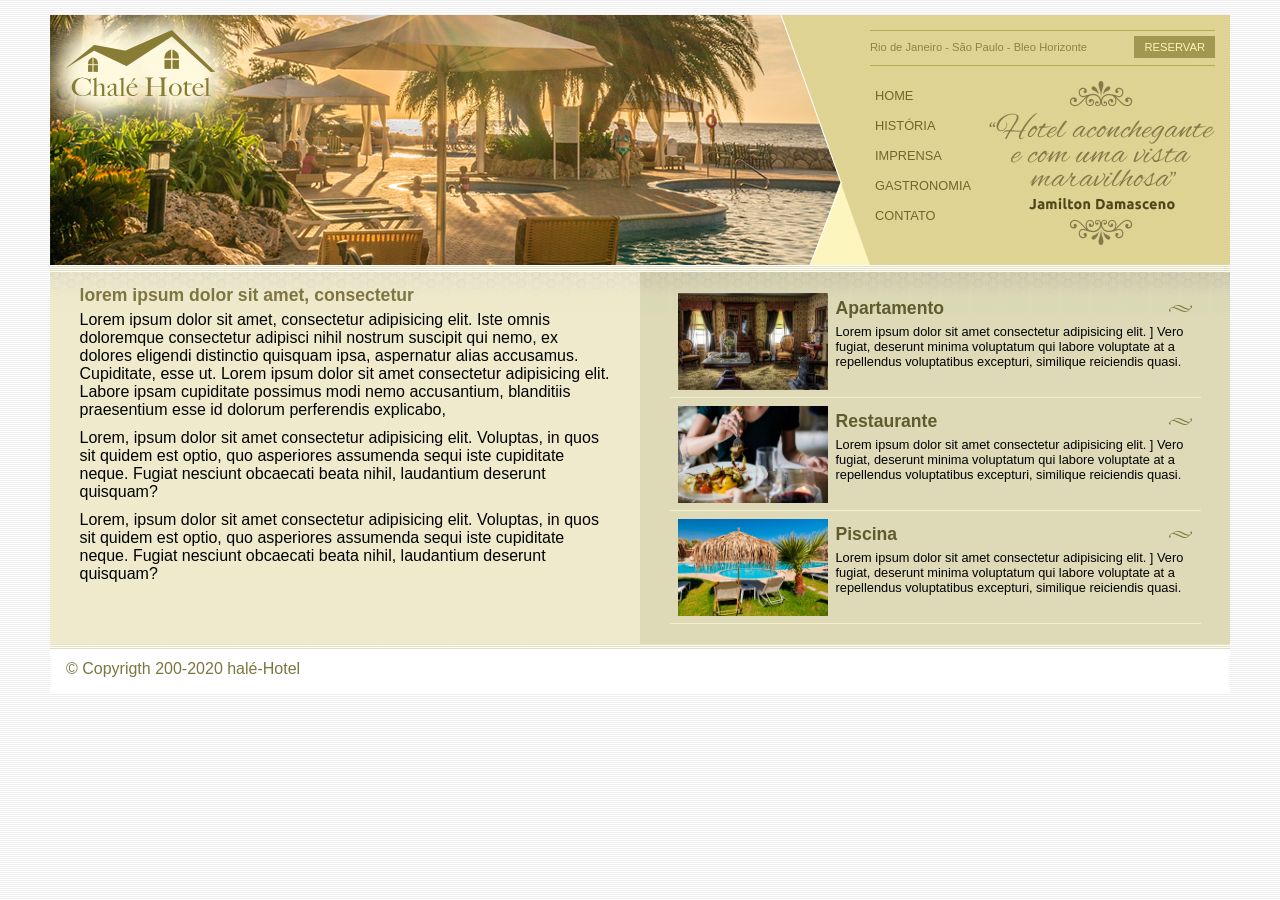
<file: chale - hotel/index.html>
<!DOCTYPE html>
<html lang="en">
<head>
    <meta charset="UTF-8">
    <meta name="viewport" content="width=device-width, initial-scale=1.0">
    <title>Chalé-Hotel</title>
    <link rel="stylesheet" href="css/estilo.css">
</head>
<body>
    

    <div id="container"><!-- Inicio Container-->
        <div id="topo"><!-- Inicio Topo-->
            <div id="area-logo"><!-- Inicio Area-logo-->
                <h1 class="logo">
                    <a href="index.html">Chalé-hotel</a>
                </h1>
            
                <div id="area-menu"><!-- Inicio Area-menu-->
                    <div id="conteudo-menu"><!-- Inicio Conteudo-menu-->
                        <div id="menu-locais"><!-- Inicio Menu-locais-->
                            <span class="locais"><!-- Locais-->
                                Rio de Janeiro - 
                                São Paulo - Bleo Horizonte
                            </span> <!-- Fim Locais-->
                            <a class="reserva" href="">Reservar</a>
                            <div style="clear: both;"></div>
                        </div><!-- Fim Menu-Locais-->
                        <div id="menu">
                            <ul id="navegacao">
                                <li><a href="index.html">Home</a></li>
                                <li><a href="">História</a></li>
                                <li><a href="">Imprensa</a></li>
                                <li><a href="">Gastronomia</a></li>
                                <li><a href="">Contato</a></li>
                            </ul>

                            <img class="depoimento" src="imagens/depoimento.png" alt="">

                        </div>
                    </div><!-- Fim Conteudo-menu-->
                </div><!-- Fim Area-menu-->

            </div><!-- Fim area-logo-->
        </div><!--Fim Topo-->

        <div id="area-principal"><!--Inicio principal-->
            <div class="conteudo">
                <h2>
                    lorem ipsum dolor sit amet, consectetur
                </h2>

                <p>
                    Lorem ipsum dolor sit amet, consectetur adipisicing elit.
                     Iste omnis doloremque consectetur adipisci nihil nostrum 
                     suscipit qui nemo, ex dolores eligendi distinctio quisquam ipsa, 
                     aspernatur alias accusamus. Cupiditate, esse ut.
                     Lorem ipsum dolor sit amet consectetur adipisicing elit. 
                     Labore ipsam cupiditate possimus modi nemo accusantium, 
                     blanditiis praesentium esse id dolorum perferendis explicabo,
                </p>

                <p>
                    Lorem, ipsum dolor sit amet consectetur adipisicing elit. 
                    Voluptas, in quos sit quidem est optio, quo asperiores assumenda
                    sequi iste cupiditate neque. Fugiat nesciunt obcaecati beata
                    nihil, laudantium deserunt quisquam?
                </p>

                <p>
                    Lorem, ipsum dolor sit amet consectetur adipisicing elit. 
                    Voluptas, in quos sit quidem est optio, quo asperiores assumenda
                    sequi iste cupiditate neque. Fugiat nesciunt obcaecati beata
                    nihil, laudantium deserunt quisquam?
                </p>
            </div><!--Fim conteudo -->
        </div><!--fim principal-->
        <div id="area-lateral"><!--Inicio lateral-->
            <div class="conteudo">
                <div class="conteudo-lateral">
                    <ul id="beneficios">
                        <li>
                            <a href="">
                                <img src="imagens/apartamento.jpg" alt="Apartamento" width="150">
                                <h3>Apartamento</h3>
                                <p>
                                    Lorem ipsum dolor sit amet consectetur adipisicing elit.
                                    ] Vero fugiat, deserunt minima voluptatum qui labore voluptate
                                     at a repellendus voluptatibus excepturi, similique reiciendis
                                      quasi.
                                </p>
                            </a>
                        </li>

                        <li>
                            <a href="">
                                <img src="imagens/restaurante.jpg" alt="Restaurante" width="150">
                                <h3>Restaurante</h3>
                                <p>
                                    Lorem ipsum dolor sit amet consectetur adipisicing elit.
                                    ] Vero fugiat, deserunt minima voluptatum qui labore voluptate
                                     at a repellendus voluptatibus excepturi, similique reiciendis
                                      quasi. 
                                </p>
                            </a>
                        </li>
                        <li>
                            <a href="">
                                <img src="imagens/piscina.jpg" alt="piscina" width="150">
                                <h3>Piscina</h3>
                                <p>
                                    Lorem ipsum dolor sit amet consectetur adipisicing elit.
                                    ] Vero fugiat, deserunt minima voluptatum qui labore voluptate
                                     at a repellendus voluptatibus excepturi, similique reiciendis
                                      quasi. 
                                </p>
                            </a>
                        </li>
                    </ul>
                </div>
            </div>
        </div><!--Fim lateral-->

        <div id="rodape">
            <span>&copy Copyrigth 200-2020 halé-Hotel</span>
        </div>

    </div><!-- Fim Container-->

</body>
</html>
</file>
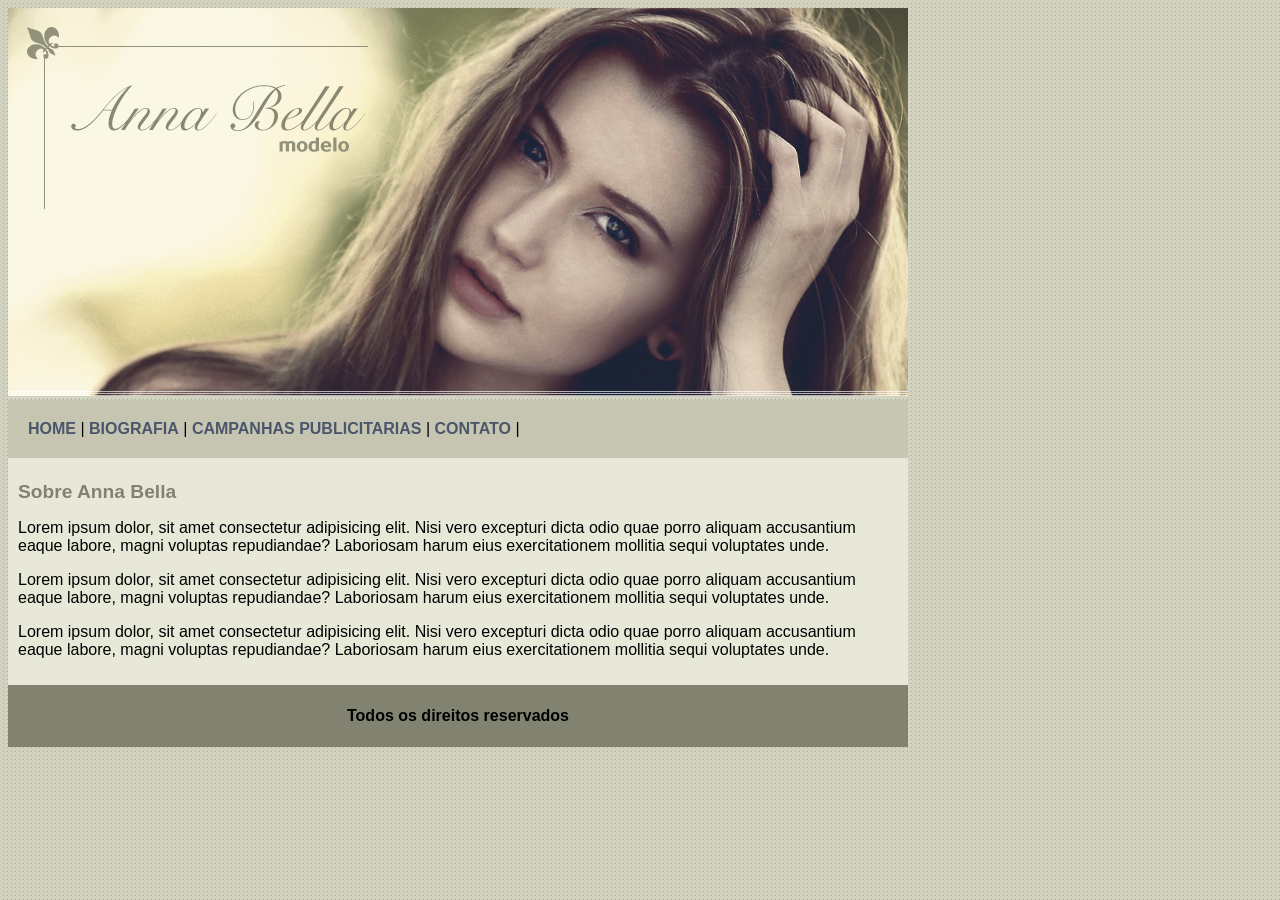
<file: projeto Ana Bella/index.html>
<!DOCTYPE html>
<html lang="en">
<head>
    <meta charset="UTF-8">
    <meta name="viewport" content="width=device-width, initial-scale=1.0">
    <title>Anna Bella</title>
    <link rel="stylesheet" href="estilo.css">
</head>
<body>
    <div id="principal">
        <img src="img/capa.png" alt="Foto1" >
        <div id="menu">
            <a href="index.html">Home</a> |
            <a href="biografia.html">Biografia</a> |
            <a href="campanhas.html">Campanhas Publicitarias</a> |
            <a href="contato.html">Contato</a> |
        </div>
        <div id="conteudo">
        <h1>Sobre Anna Bella</h1>
            <p>
                Lorem ipsum dolor, sit amet consectetur adipisicing elit. 
                Nisi vero excepturi dicta odio quae porro aliquam accusantium 
                eaque labore, magni voluptas repudiandae? Laboriosam harum 
                eius exercitationem mollitia sequi voluptates unde.
            </p>
            <p>
                Lorem ipsum dolor, sit amet consectetur adipisicing elit. 
                Nisi vero excepturi dicta odio quae porro aliquam accusantium 
                eaque labore, magni voluptas repudiandae? Laboriosam harum 
                eius exercitationem mollitia sequi voluptates unde.
            </p>
            <p>
                Lorem ipsum dolor, sit amet consectetur adipisicing elit. 
                Nisi vero excepturi dicta odio quae porro aliquam accusantium 
                eaque labore, magni voluptas repudiandae? Laboriosam harum 
                eius exercitationem mollitia sequi voluptates unde.
            </p>
        </div>
        <div id="rodape">
            <h4>Todos os direitos reservados</h4>
        </div>
    </div>
</body>
</html>
</file>
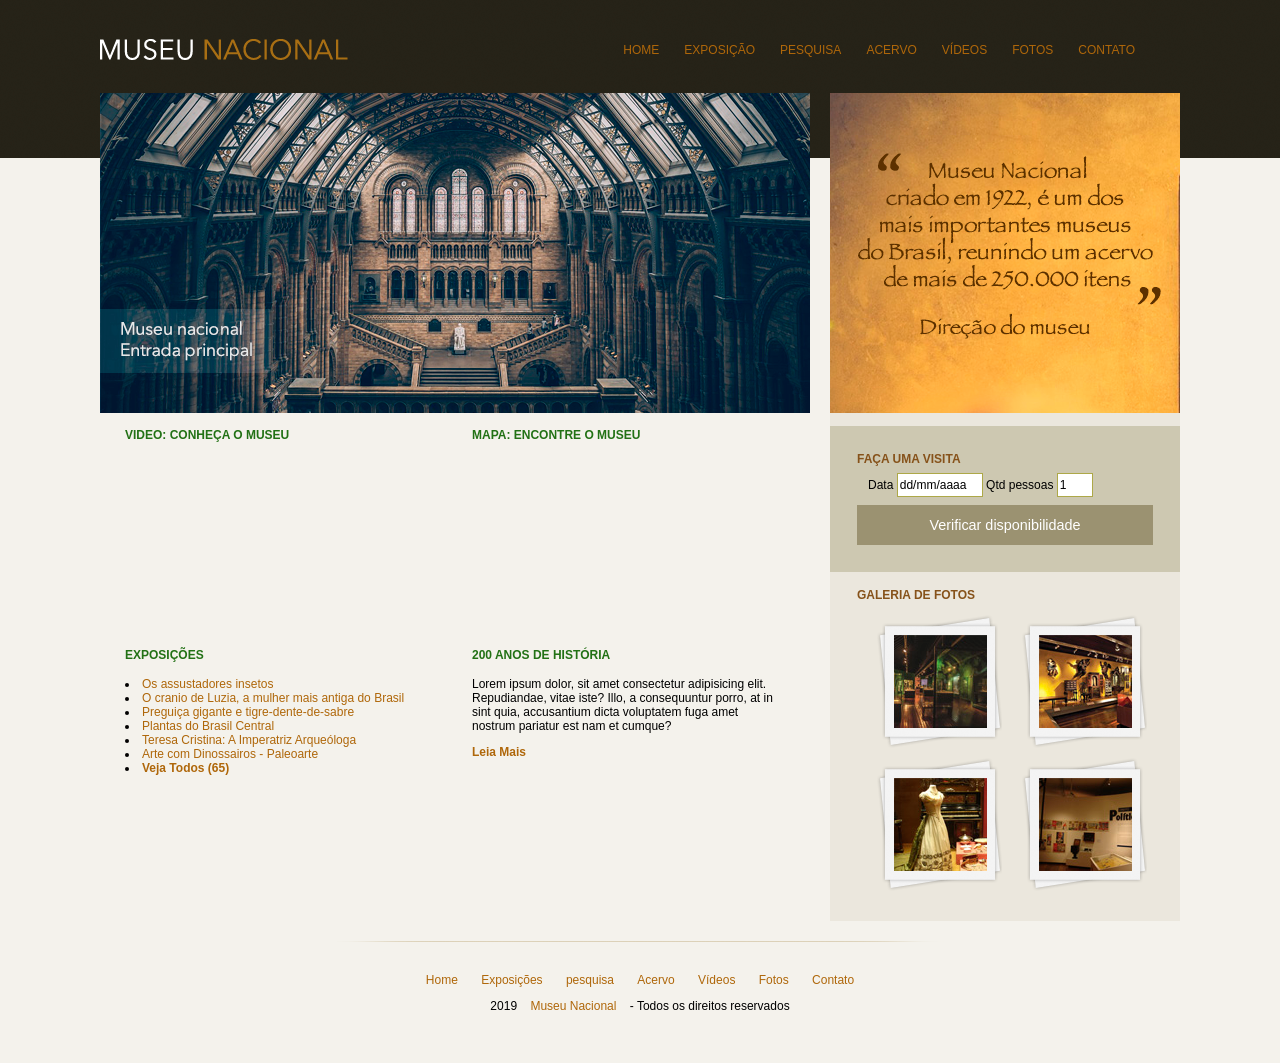
<file: Projeto Museu Nacional/index.html>
<!DOCTYPE html>
<html lang="en">
<head>
    <meta charset="UTF-8">
    <meta name="viewport" content="width=device-width, initial-scale=1.0">
    <title>Museu Nacional</title>
    
    <link rel="stylesheet" href="css/estilo.css">

    <link rel="stylesheet" href="">

    <!--[if lt IE 9]>
	<script src="https://cdnjs.cloudflare.com/ajax/libs/html5shiv/3.7.3/html5shiv.min.js"></script>
<![endif]-->

</head>
<body>

    <div id="container"><!-- Inicio container-->

        <header><!-- Inicio Header-->

            <div id="logo"> <!-- Inicio Logo-->
                <h1><a href="">Museu Nacional</a></h1>
            </div><!-- Fim logo-->

            <nav><!-- Inicio nav-->
                <ul>
                    <li><a href="#">Home</a></li>
                    <li><a href="#">Exposição </a></li>
                    <li><a href="#">Pesquisa</a></li>
                    <li><a href="#">Acervo</a></li>
                    <li><a href="#">Vídeos</a></li>
                    <li><a href="#">Fotos</a></li>
                    <li><a href="#">Contato</a></li>

                </ul>
            </nav><!-- Fim nav-->

        </header><!-- Fim header-->

        <div id="principal"><!--Incio principal-->

            <div id="conteudo"><!--Incio conteudo-->
                <section id="capa">
                    <img src="imagens/museu.png" alt="Museu">
                </section>

                <section id="postagens">
                    
                    <article id="video">
                        <h3>Video: Conheça o Museu</h3>
                        <iframe width="310" height="170" 
                        src="https://www.youtube-nocookie.com/embed/RGUYb-hivrc?si=LuPlmqT56PKUAKpb" 
                        title="YouTube video player" frameborder="0" 
                        allow="accelerometer; autoplay; clipboard-write; encrypted-media; gyroscope; picture-in-picture; web-share" 
                        referrerpolicy="strict-origin-when-cross-origin" 
                        allowfullscreen></iframe>
                    </article>

                    <article id="mapa">
                        <h3>Mapa: Encontre o Museu</h3>
                        <iframe src="https://www.google.com/maps/embed?pb=!1m18!1m12!1m3!1d3675.2063118190017!2d-43.22909845954641!3d-22.90575997934212!2m3!1f0!2f0!3f0!3m2!1i1024!2i768!4f13.1!3m3!1m2!1s0x997e58a085b7af%3A0x4d11e9a933d38ce3!2sMuseu%20Nacional%20-%20UFRJ!5e0!3m2!1spt-BR!2sbr!4v1776785142507!5m2!1spt-BR!2sbr" 
                        width="310" height="170" 
                        style="border:0;" allowfullscreen="" loading="lazy" 
                        referrerpolicy="no-referrer-when-downgrade">
                    </iframe>

                    </article>

                    <article id="exposicoes">
                        <h3>Exposições</h3>
                        <li>
                            <a href="#">Os assustadores insetos</a>
                        </li>
                        
                        <li>
                            <a href="#">O cranio de Luzia, a mulher mais antiga do Brasil</a>
                        </li>
                        
                        <li>
                            <a href="#">Preguiça gigante e tigre-dente-de-sabre</a>
                        </li>
                        
                        <li>
                            <a href="#">Plantas do Brasil Central</a>
                        </li>
                        <li>
                            <a href="#">Teresa Cristina: A Imperatriz Arqueóloga</a>
                        </li>
                        <li>
                            <a href="#">Arte com Dinossairos - Paleoarte</a>
                        </li>
                        
                        <li>
                            <a href="#"><strong>Veja Todos (65)</strong></a>
                        </li>
                    </article>

                    <article id="historia">
                        <h3>200 Anos de história</h3>
                        <p>
                            Lorem ipsum dolor, sit amet consectetur adipisicing elit. 
                            Repudiandae, vitae iste? Illo, a consequuntur porro, at in sint quia,
                             accusantium dicta voluptatem fuga amet nostrum pariatur est nam et 
                             cumque?
                        </p>
                        <a href=""><strong>Leia Mais</strong></a>
                    </article>

                </section>

            </div> <!--Fim conteudo-->

            <aside>
                <section id="depoimento">
                    <img src="imagens/depoimento.png" alt="depoimento">
                </section>

                <section id="visita"> <!-- Inicio visita-->
                    <h4>Faça uma visita</h4>
                    <form action="">
                        <fieldset>
                            <legend>Selecione uma data</legend>
                            <label for="data">Data</label>
                            <input class="campo" type="text" id="data" value="dd/mm/aaaa">
                            
                            <label for="data">Qtd pessoas</label>
                            <input class="campo" style="width: 30px;" type="text" id="qtd" value="1">
                        
                        </fieldset>

                        <input class="botao" type="submit" value="Verificar disponibilidade">
                    </form>
                </section><!-- Fim visita-->

                <section id="galeria"><!-- Inicio galeria-->
                    <h4>Galeria de Fotos</h4>
                    
                    <a href="">
                        <img src="imagens/imagem1.jpg" alt="" height="93px" width="93px">
                    </a>

                    <a href="">
                        <img src="imagens/imagem2.jpg" alt="" height="93px" width="93px">
                    </a>

                    <a href="">
                        <img src="imagens/imagem3.jpg" alt="" height="93px" width="93px">
                    </a>

                    <a href="">
                        <img src="imagens/imagem4.jpg" alt="" height="93px" width="93px">
                    </a>

                </section><!-- Fim galeria-->

            </aside>

            <footer>
                <p>
                    <a href="">Home</a>
                    <a href="">Exposições</a>
                    <a href="">pesquisa</a>
                    <a href="">Acervo</a>
                    <a href="">Vídeos</a>
                    <a href="">Fotos</a>
                    <a href="">Contato</a>
                </p>
                <p>
                    2019 <a href="">Museu Nacional</a> - Todos os direitos reservados
                </p>
            </footer>

        </div><!--Fim principal-->

    </div><!-- Fim container-->
    
</body>
</html>
</file>
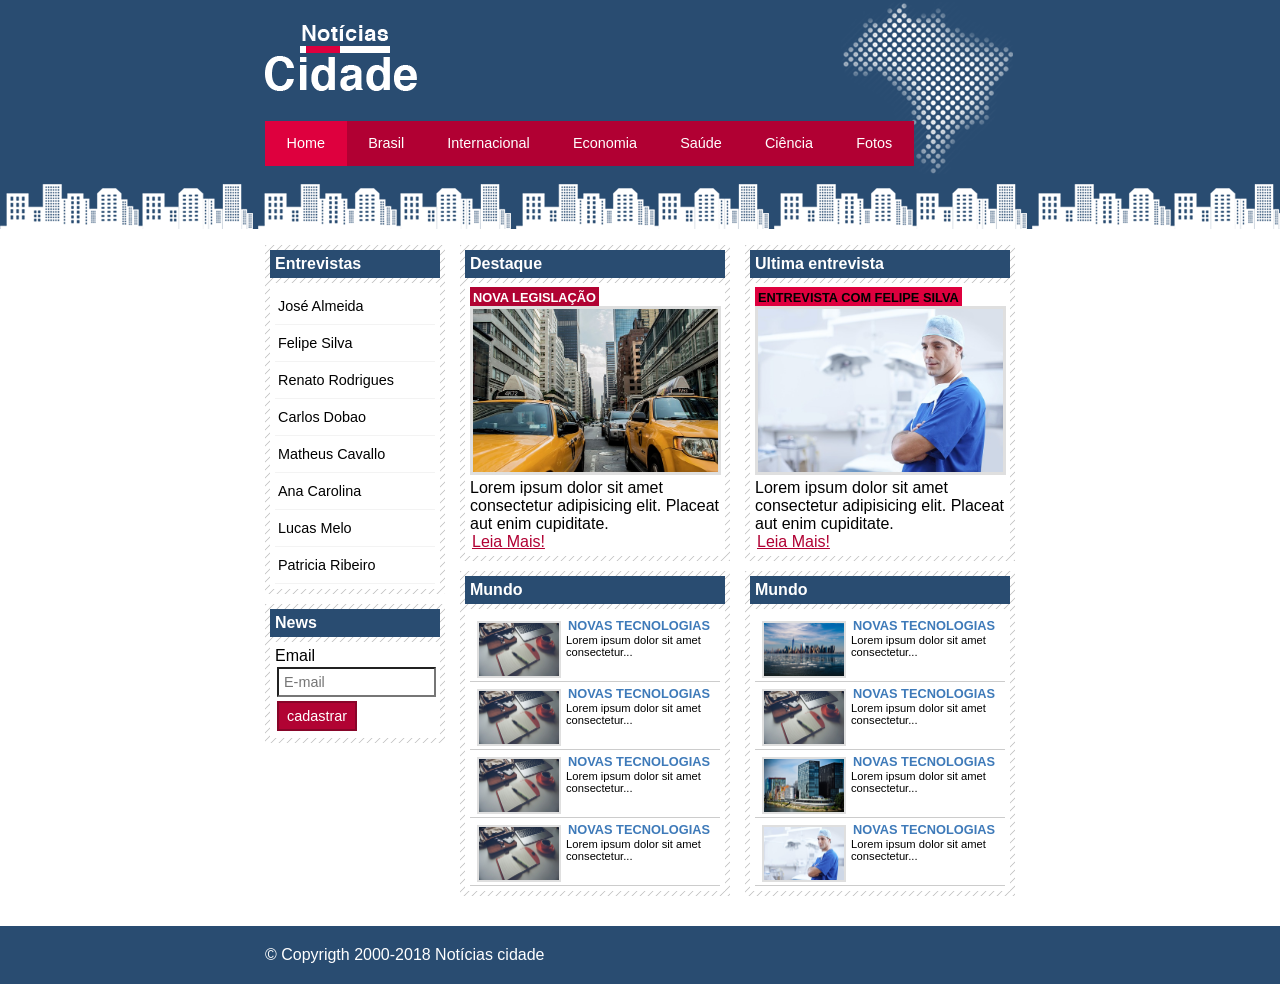
<file: projeto Noticias cidade/index.html>
<!DOCTYPE html>
<html lang="en">
    <head>
        <meta charset="UTF-8">
        <meta name="viewport" content="width=device-width, initial-scale=1.0">
        <title>Noticia cidade - Seu site de notícia</title>

        <link rel="stylesheet" href="css/estilo.css">

    </head>
    <body id="tres-colunas" class="home">
        
        <!-- Inicio do container-->
        <div id="container">
            
             <!-- Inicio do Topo-->
            <div id="topo"> 
                <h1 class="logo">Noticias cidade</h1>
                <ul id="navegacao">
                    <li class="primeiro"><a id="home" href="index.html">Home</a></li>
                    <li><a id="brasil" href="brasil.html">Brasil</a></li>
                    <li><a id="internacional" href="internacional.html">Internacional</a></li>
                    <li><a id="economia" href="economia.html">Economia</a></li>
                    <li><a id="saude" href="saude.html">Saúde</a></li>
                    <li><a id="ciencia" ihref="ciencia.html">Ciência</a></li>
                    <li><a id="fotos" href="fotos.html">Fotos</a></li>
                </ul>
            </div><!-- Fim do Topo-->
            
            <div id="conteudo"> <!-- Inicio Conteudo-->
                <div id="primario">
                    <div class="caixa destaque">
                        <h2>Destaque</h2>
                        <div class="caixa-conteudo">
                            <h3>Nova legislação</h3>
                            <img class="imagen-principal" src="imagens/taxi.jpg" alt="" width="100%">
                            <p>
                                Lorem ipsum dolor sit amet consectetur adipisicing elit. 
                                Placeat aut enim cupiditate.
                             </p>
                             <a href="">Leia Mais!</a>
                        </div>
                    </div>

                    <div class="caixa">
                        <h2>Mundo</h2>
                        <div class="caixa-conteudo">
                             <ul id="lista-noticias">
                                <li>
                                    <a href="">
                                        <img src="imagens/tecnologia.jpg" alt="" width="80">
                                        <h3>Novas Tecnologias</h3>
                                        <p>
                                            Lorem ipsum dolor sit amet consectetur...
                                        </p>
                                    </a>
                                </li>
                                <li>
                                    <a href="">
                                        <img src="imagens/tecnologia.jpg" alt="" width="80">
                                        <h3>Novas Tecnologias</h3>
                                        <p>
                                            Lorem ipsum dolor sit amet consectetur...
                                        </p>
                                    </a>
                                </li>
                                <li>
                                    <a href="">
                                        <img src="imagens/tecnologia.jpg" alt="" width="80">
                                        <h3>Novas Tecnologias</h3>
                                        <p>
                                            Lorem ipsum dolor sit amet consectetur...
                                        </p>
                                    </a>
                                </li>
                                <li>
                                    <a href="">
                                        <img src="imagens/tecnologia.jpg" alt="" width="80">
                                        <h3>Novas Tecnologias</h3>
                                        <p>
                                            Lorem ipsum dolor sit amet consectetur...
                                        </p>
                                    </a>
                                </li>
                             </ul>
                        </div>
                    </div>

                </div><!-- Fim primario-->
                
                <div id="secundario"> 
                    
                    <div class="caixa entrevista">
                        <h2>Ultima entrevista</h2>
                        <div class="caixa-conteudo">
                            <h3>entrevista com felipe silva</h3>
                            <img class="imagen-principal" src="imagens/doutor.jpg" alt="" width="100%">
                            <p>
                                Lorem ipsum dolor sit amet consectetur adipisicing elit. 
                                Placeat aut enim cupiditate.
                             </p>
                             <a href="">Leia Mais!</a>
                        </div>
                    </div>

                    <div class="caixa">
                        <h2>Mundo</h2>
                        <div class="caixa-conteudo">
                             <ul id="lista-noticias">
                                <li>
                                    <a href="">
                                        <img src="imagens/cidade.jpg" alt="" width="80">
                                        <h3>Novas Tecnologias</h3>
                                        <p>
                                            Lorem ipsum dolor sit amet consectetur...
                                        </p>
                                    </a>
                                </li>
                                <li>
                                    <a href="">
                                        <img src="imagens/tecnologia.jpg" alt="" width="80">
                                        <h3>Novas Tecnologias</h3>
                                        <p>
                                            Lorem ipsum dolor sit amet consectetur...
                                        </p>
                                    </a>
                                </li>
                                <li>
                                    <a href="">
                                        <img src="imagens/mundo.jpg" alt="" width="80">
                                        <h3>Novas Tecnologias</h3>
                                        <p>
                                            Lorem ipsum dolor sit amet consectetur...
                                        </p>
                                    </a>
                                </li>
                                <li>
                                    <a href="">
                                        <img src="imagens/doutor.jpg" alt="" width="80">
                                        <h3>Novas Tecnologias</h3>
                                        <p>
                                            Lorem ipsum dolor sit amet consectetur...
                                        </p>
                                    </a>
                                </li>
                             </ul>
                        </div>
                    </div>

                </div> <!-- Fim secundario-->
                
                <div id="lateral"><!-- Inicio Lateral -->
                    <div class="caixa">
                        <h2>Entrevistas</h2>
                        <div class="caixa-conteudo">
                            <ul>
                                <li><a href="">José Almeida</a></li>
                                <li><a href="">Felipe Silva</a></li>
                                <li><a href="">Renato Rodrigues</a></li>
                                <li><a href="">Carlos Dobao</a></li>
                                <li><a href="">Matheus Cavallo</a></li>
                                <li><a href="">Ana Carolina</a></li>
                                <li><a href="">Lucas Melo</a></li>
                                <li><a href="">Patricia Ribeiro</a></li>
                            </ul>
                        </div>
                    </div>

                     <div class="caixa">
                        <h2>News</h2>
                        <div class="caixa-conteudo">
                            <form>
                                <div>
                                    <label for="email">Email</label>
                                    <input type="text" name="email" id="email" placeholder="E-mail">
                                </div>
                                <div>
                                    <input class="submit" type="submit" value="cadastrar">
                                </div>
                            </form>
                        </div>
                    </div>
                    
                </div><!-- Fim Lateral -->

            </div><!-- Fim Conteudo-->


        </div>  <!-- Fim do container-->

        <div id="container-rodape" style="clear: both;">
                <div id="rodape">
                   &copy; Copyrigth 2000-2018 Notícias cidade 
                </div>
            </div>


    </body>
</html>
</file>
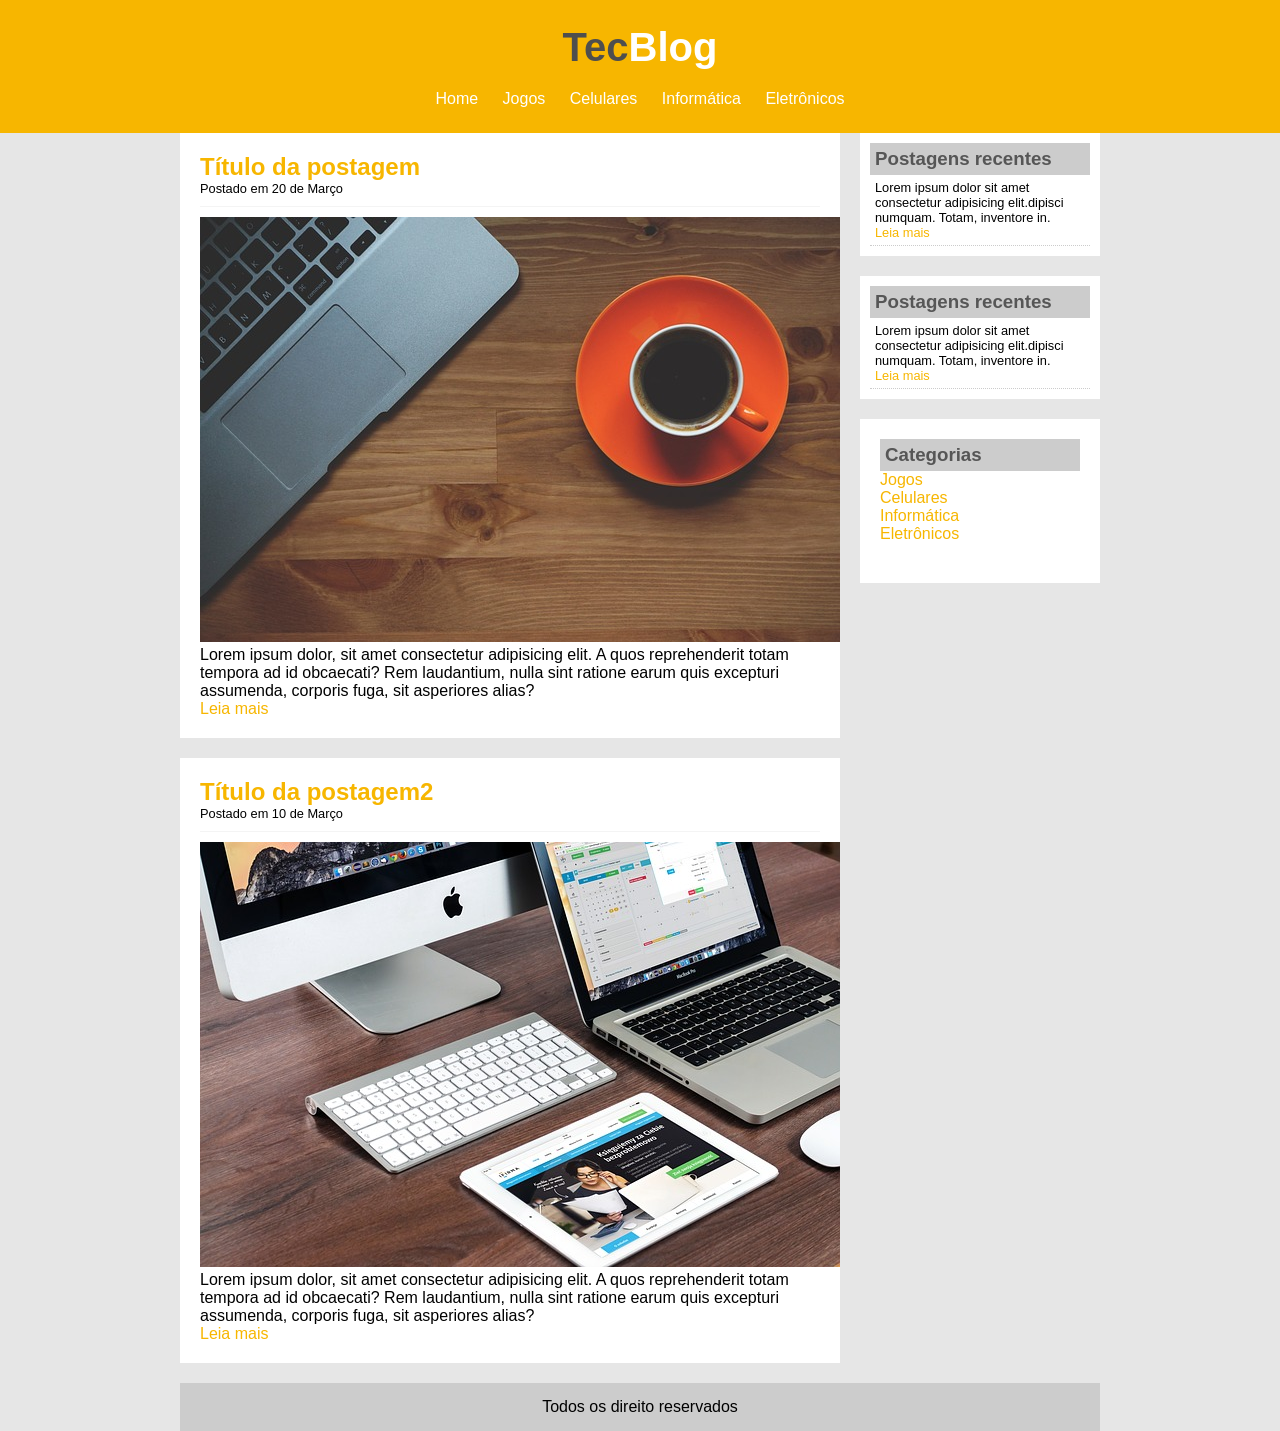
<file: projeto Tec Blog/index.html>
<!DOCTYPE html>
<html lang="pt-BR">
<head>
    <meta charset="UTF-8">
    <meta name="viewport" content="width=device-width, initial-scale=1.0">
    <title>TecBlog</title>
    <link rel="stylesheet" href="estilo.css">
</head>
<body>

    <div id="area-cabecalho">

        <div id="area-logo">
            <h1>Tec<span class="branco">Blog</span></h1>
        </div>
        <div id="area-menu">
            <a href="index.html">Home</a>
            <a href="">Jogos</a>
            <a href="">Celulares</a>
            <a href="">Informática</a>
            <a href="">Eletrônicos</a>
        </div>
    </div>

    <div id="area-principal">

        <div id="area-postagens">

            <div class="postagem">
                <h2>Título da postagem</h2>
                <span class="data-postagem">Postado em 20 de Março</span>
                <img src="img/imagem1.jpg" alt="Computador"> 
                <p>
                    Lorem ipsum dolor, sit amet consectetur adipisicing elit. 
                    A quos reprehenderit totam tempora ad id obcaecati? Rem 
                    laudantium, nulla sint ratione earum quis excepturi assumenda, 
                    corporis fuga, sit asperiores alias?
                </p>
                <a href="">Leia mais</a>
            </div>

            <div class="postagem">
                <h2>Título da postagem2</h2>
                <span class="data-postagem">Postado em 10 de Março</span>
                <img src="img/imagem2.jpg" alt="Computador"> 
                <p>
                    Lorem ipsum dolor, sit amet consectetur adipisicing elit. 
                    A quos reprehenderit totam tempora ad id obcaecati? Rem 
                    laudantium, nulla sint ratione earum quis excepturi assumenda, 
                    corporis fuga, sit asperiores alias?
                </p>
                <a href="">Leia mais</a>
            </div>

        </div>

        <div id="area-lateral">
            
            <div class="conteudo-lateral">
                <h3>Postagens recentes</h3>
                <div class="postagem-lateral" >
                    <p>
                        Lorem ipsum dolor sit amet consectetur adipisicing elit.dipisci numquam. Totam, inventore in.
                    </p>
                    <a href="">Leia mais</a>
                </div>
                

            </div>
            <div class="conteudo-lateral">
                <h3>Postagens recentes</h3>
                <div class="postagem-lateral">
                    <p>
                        Lorem ipsum dolor sit amet consectetur adipisicing elit.dipisci numquam. Totam, inventore in.
                    </p>
                    <a href="">Leia mais</a>
                </div>
            </div>
            <div class="conteudo-lateral">
                <div class="conteudo-lateral">
                    <h3>Categorias</h3>
                    <a href="">Jogos</a><br>
                    <a href="">Celulares</a><br>
                    <a href="">Informática</a><br>
                    <a href="">Eletrônicos</a><br>

                </div>
            </div>
            
        </div>

        <div id="rodape">
            Todos os direito reservados
        </div>
    </div>
    
</body>
</html>
</file>
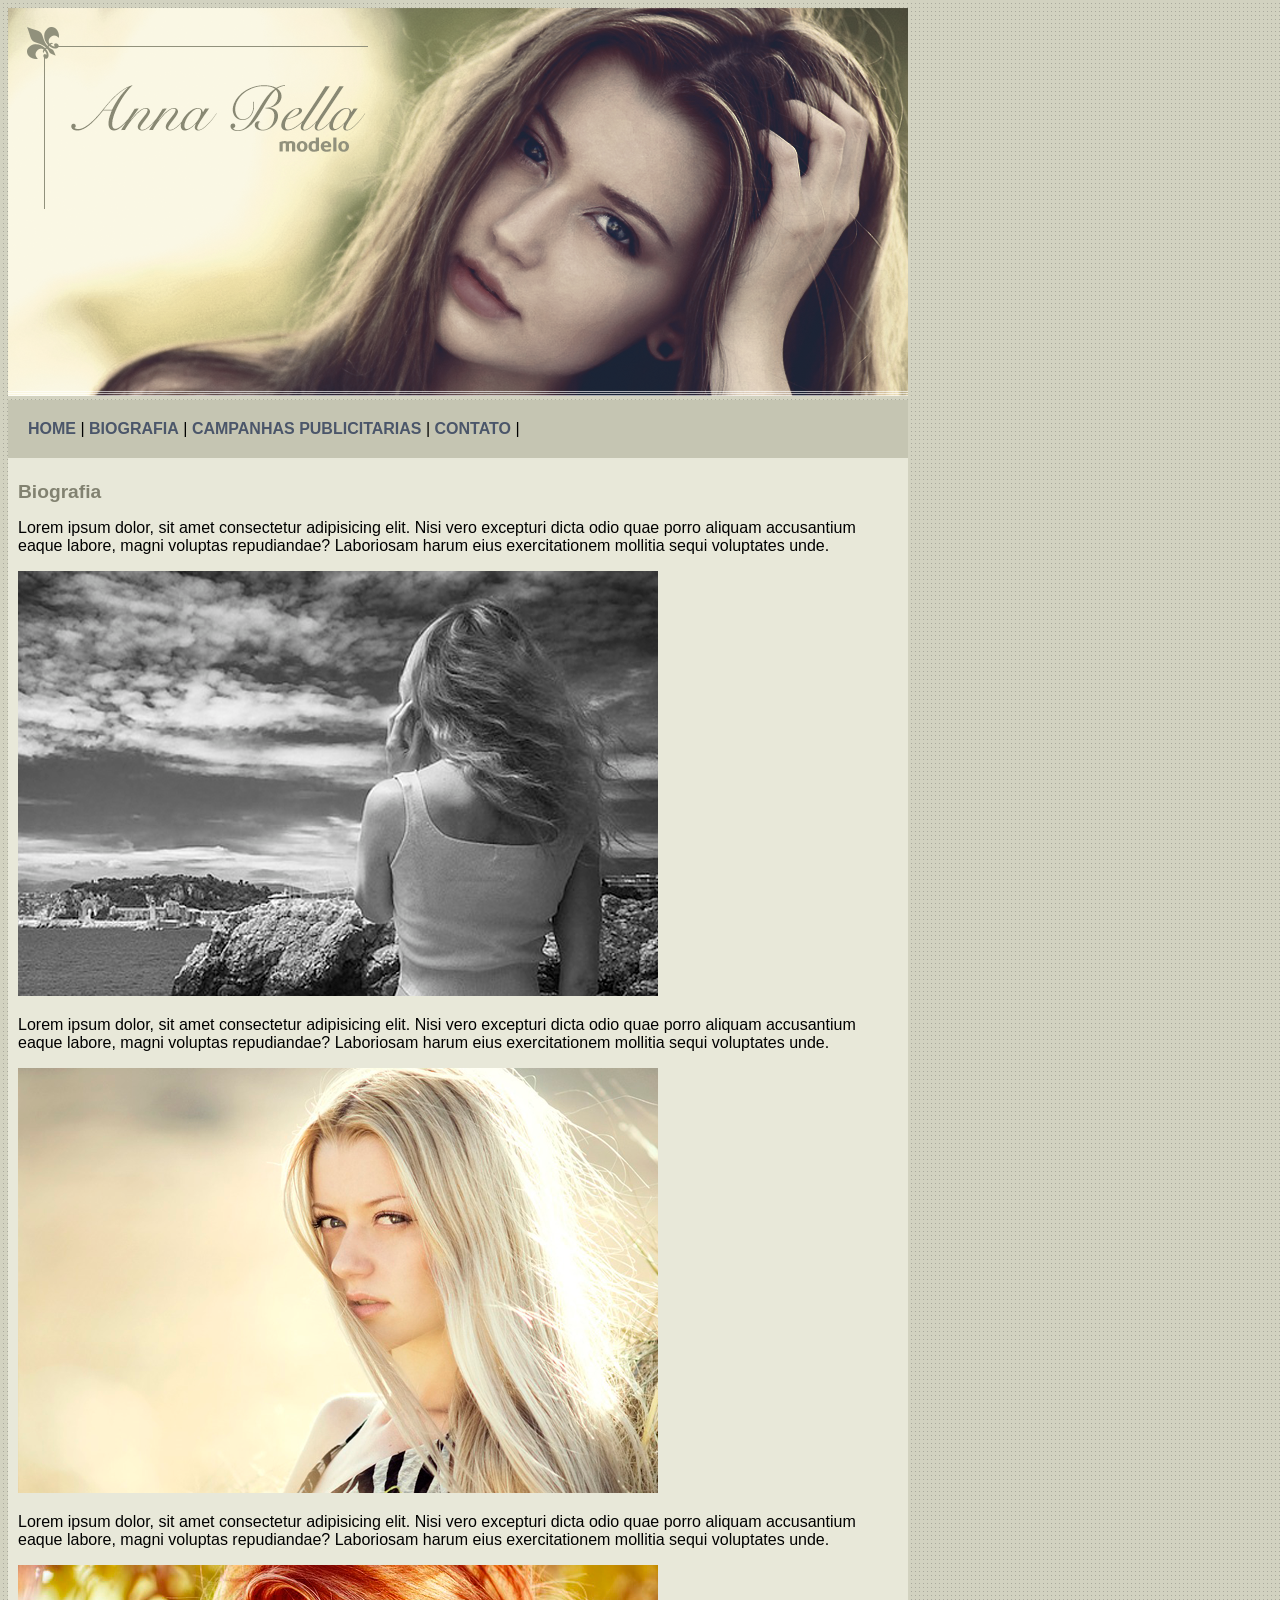
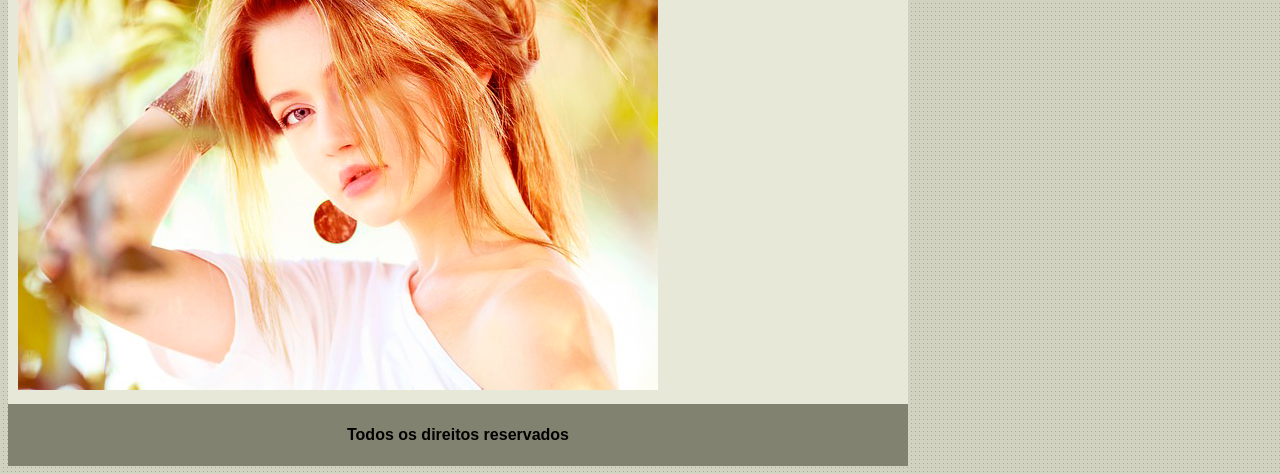
<file: projeto Ana Bella/biografia.html>
<!DOCTYPE html>
<html lang="en">
<head>
    <meta charset="UTF-8">
    <meta name="viewport" content="width=device-width, initial-scale=1.0">
    <title>Anna Bella</title>
    <link rel="stylesheet" href="estilo.css">
</head>
<body>
    <div id="principal">
        <img src="img/capa.png" alt="Foto1" >
        <div id="menu">
            <a href="index.html">Home</a> |
            <a href="biografia.html">Biografia</a> |
            <a href="campanhas.html">Campanhas Publicitarias</a> |
            <a href="contato.html">Contato</a> |
        </div>
        <div id="conteudo">
        <h1>Biografia</h1>
            <p>
                Lorem ipsum dolor, sit amet consectetur adipisicing elit. 
                Nisi vero excepturi dicta odio quae porro aliquam accusantium 
                eaque labore, magni voluptas repudiandae? Laboriosam harum 
                eius exercitationem mollitia sequi voluptates unde.
            </p>

            <img src="img/foto1.png" alt="Foto1">

            <p>
                Lorem ipsum dolor, sit amet consectetur adipisicing elit. 
                Nisi vero excepturi dicta odio quae porro aliquam accusantium 
                eaque labore, magni voluptas repudiandae? Laboriosam harum 
                eius exercitationem mollitia sequi voluptates unde.
            </p>

            <img src="img/foto2.png" alt="foto2">
            <p>
                Lorem ipsum dolor, sit amet consectetur adipisicing elit. 
                Nisi vero excepturi dicta odio quae porro aliquam accusantium 
                eaque labore, magni voluptas repudiandae? Laboriosam harum 
                eius exercitationem mollitia sequi voluptates unde.
            </p>

            <img src="img/foto3.png" alt="Foto3">
        </div>
        <div id="rodape">
            <h4>Todos os direitos reservados</h4>
        </div>
    </div>
</body>
</html>
</file>
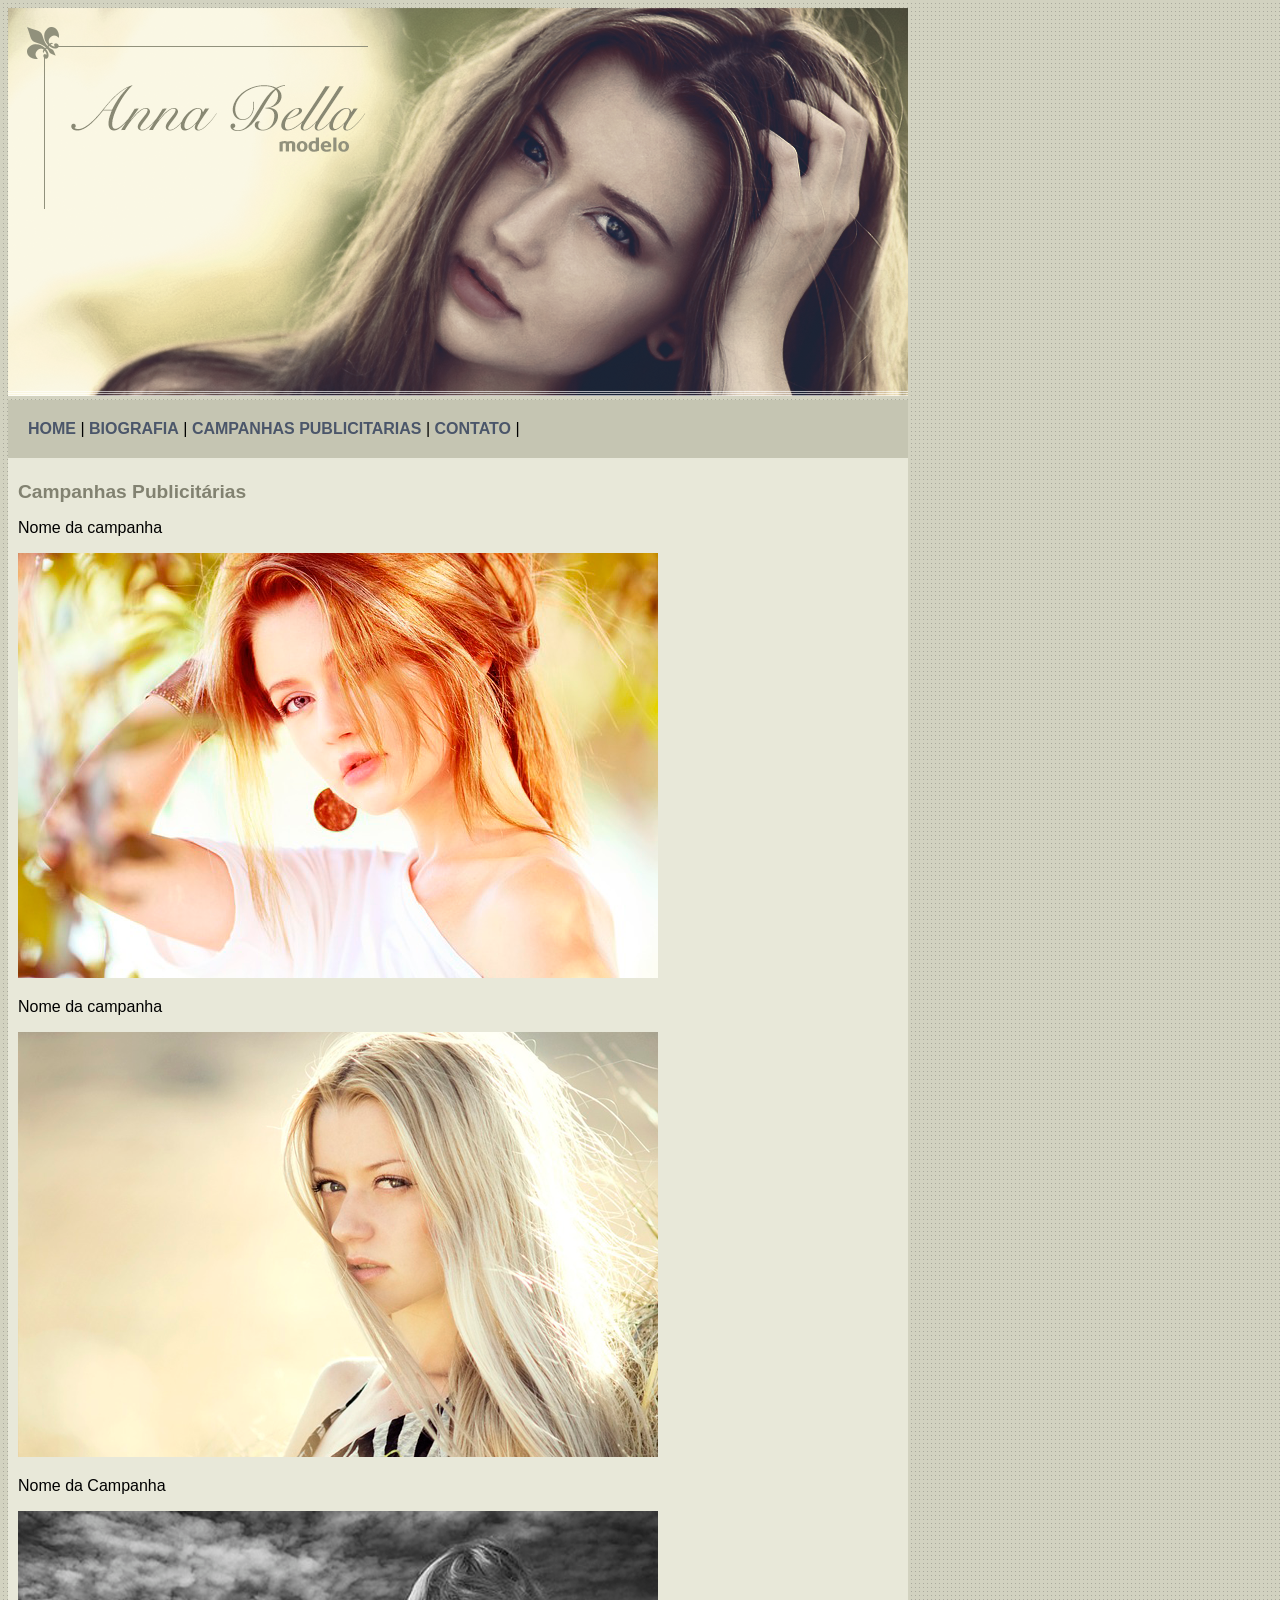
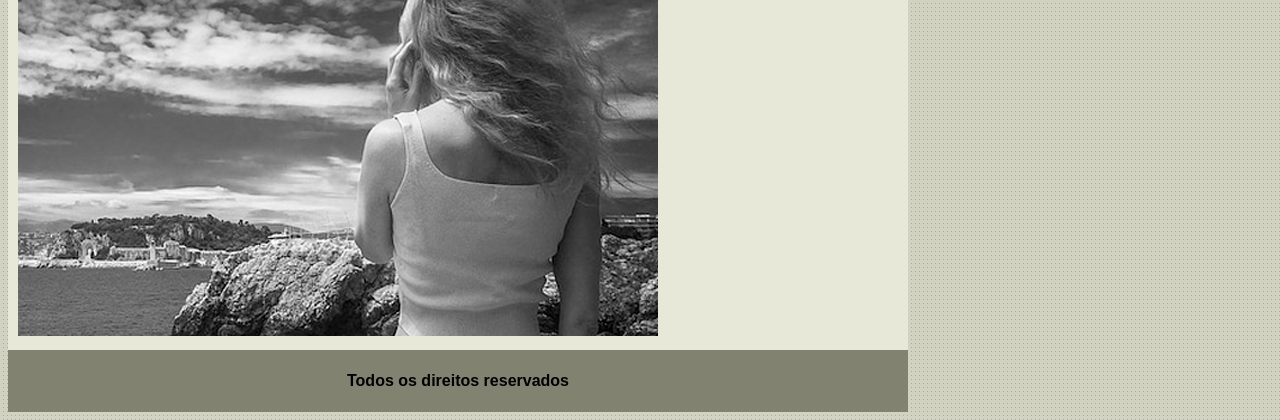
<file: projeto Ana Bella/campanhas.html>
<!DOCTYPE html>
<html lang="en">
<head>
    <meta charset="UTF-8">
    <meta name="viewport" content="width=device-width, initial-scale=1.0">
    <title>Anna Bella</title>
    <link rel="stylesheet" href="estilo.css">
</head>
<body>
    <div id="principal">
        <img src="img/capa.png" alt="Foto1" >
        <div id="menu">
            <a href="index.html">Home</a> |
            <a href="biografia.html">Biografia</a> |
            <a href="campanhas.html">Campanhas Publicitarias</a> |
            <a href="contato.html">Contato</a> |
        </div>
        <div id="conteudo">
        <h1>Campanhas Publicitárias</h1>
            <p>
                Nome da campanha
            </p>

            <img src="img/foto3.png" alt="foto3">

            <p>
                Nome da campanha
            </p>

            <img src="img/foto2.png" alt="">

            <p>
                Nome da Campanha
            </p>

            <img src="img/foto1.png" alt="Foto1">

        </div>
        <div id="rodape">
            <h4>Todos os direitos reservados</h4>
        </div>
    </div>
</body>
</html>
</file>
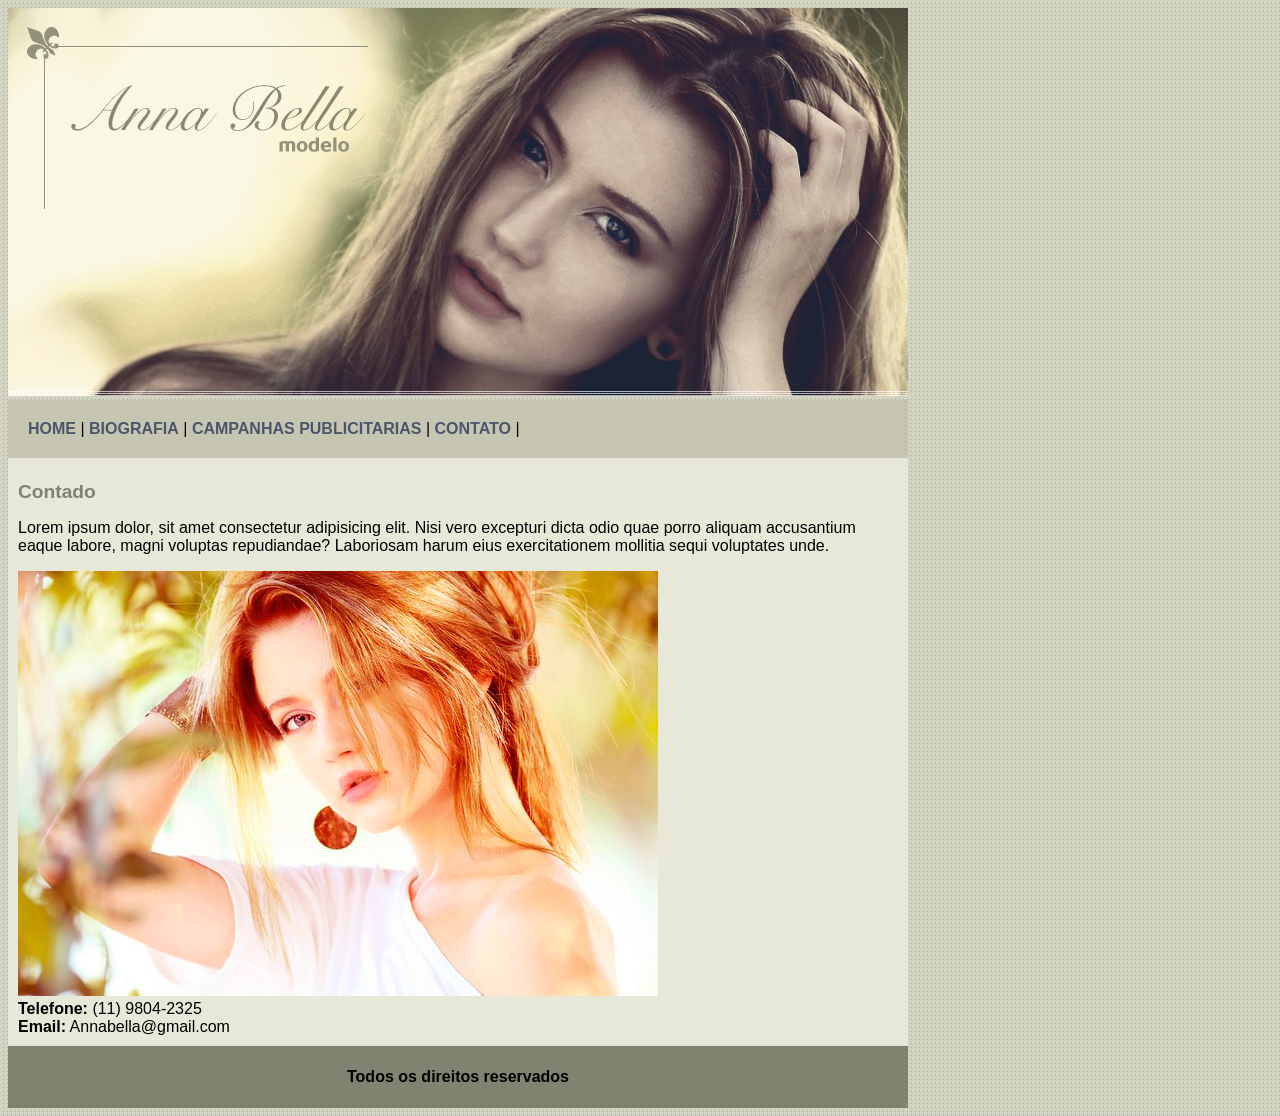
<file: projeto Ana Bella/contato.html>
<!DOCTYPE html>
<html lang="en">
<head>
    <meta charset="UTF-8">
    <meta name="viewport" content="width=device-width, initial-scale=1.0">
    <title>Anna Bella</title>
    <link rel="stylesheet" href="estilo.css">
</head>
<body>
    <div id="principal">
        <img src="img/capa.png" alt="Foto1" >
        <div id="menu">
            <a href="index.html">Home</a> |
            <a href="biografia.html">Biografia</a> |
            <a href="campanhas.html">Campanhas Publicitarias</a> |
            <a href="contato.html">Contato</a> |
        </div>
        <div id="conteudo">
        <h1>Contado</h1>
            <p>
                Lorem ipsum dolor, sit amet consectetur adipisicing elit. 
                Nisi vero excepturi dicta odio quae porro aliquam accusantium 
                eaque labore, magni voluptas repudiandae? Laboriosam harum 
                eius exercitationem mollitia sequi voluptates unde.
            </p>
            
            <img src="img/foto3.png" alt="Foto3">
            <div>
                <strong>Telefone:</strong> (11) 9804-2325 <br>
                <strong>Email:</strong> Annabella@gmail.com
            </div>
        </div>
        <div id="rodape">
            <h4>Todos os direitos reservados</h4>
        </div>
    </div>
</body>
</html>
</file>
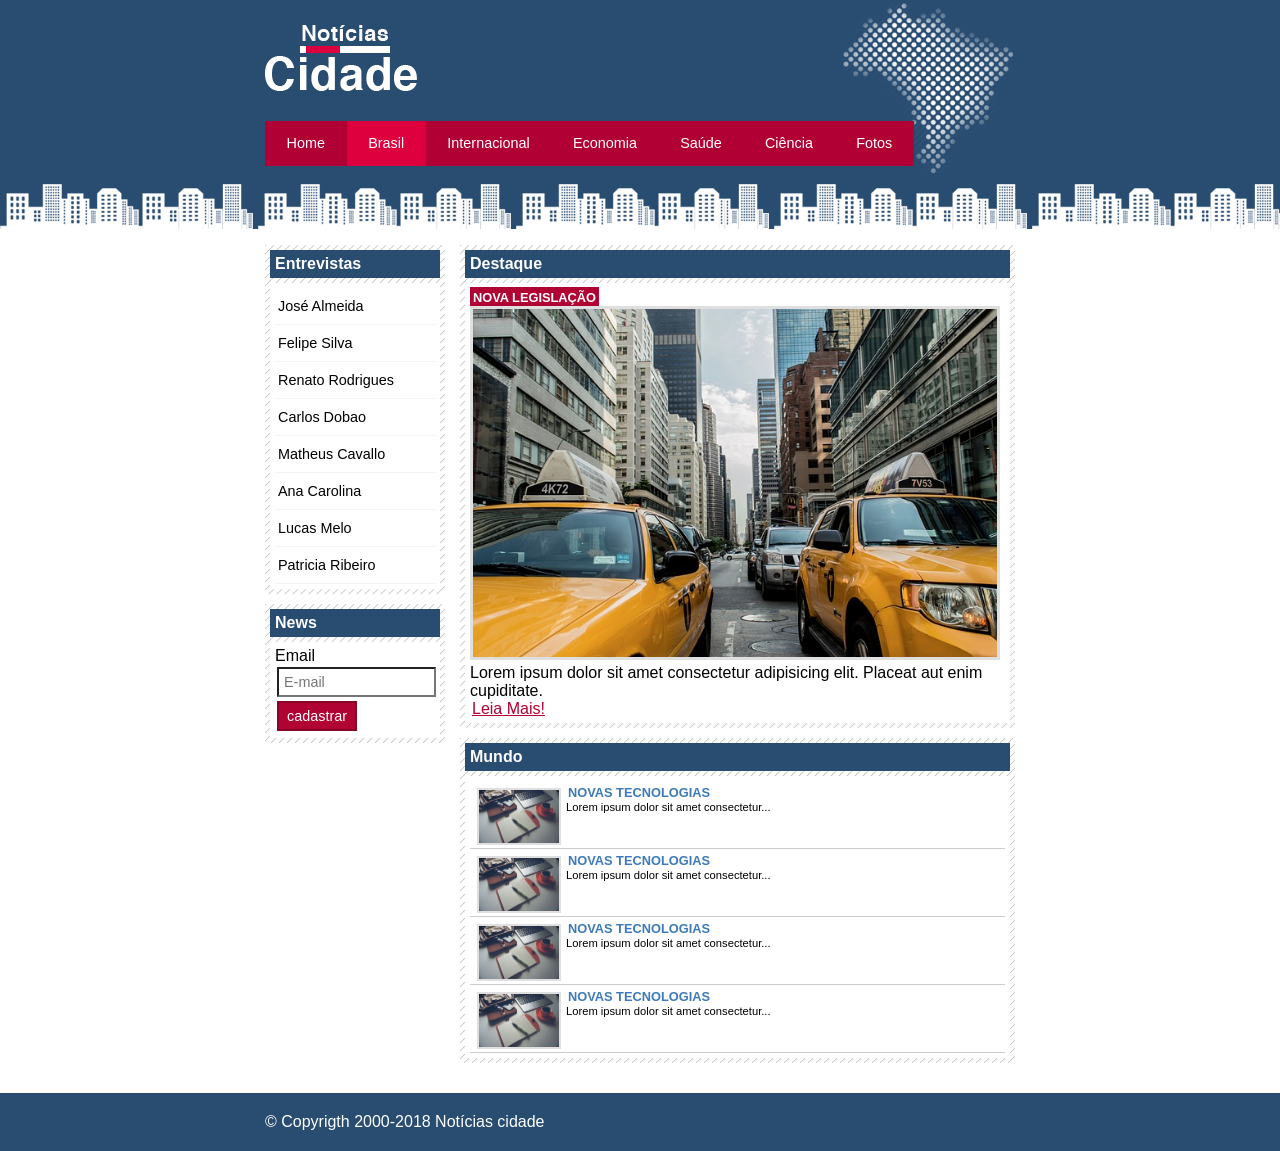
<file: projeto Noticias cidade/brasil.html>
<!DOCTYPE html>
<html lang="en">
    <head>
        <meta charset="UTF-8">
        <meta name="viewport" content="width=device-width, initial-scale=1.0">
        <title>Noticia cidade - Seu site de notícia</title>

        <link rel="stylesheet" href="css/estilo.css">

    </head>
    <body id="duas-colunas" class="brasil">
        
        <!-- Inicio do container-->
        <div id="container">
            
             <!-- Inicio do Topo-->
            <div id="topo"> 
                <h1 class="logo">Noticias cidade</h1>
                <ul id="navegacao">
                    <li class="primeiro"><a id="home" href="index.html">Home</a></li>
                    <li><a id="brasil" href="brasil.html">Brasil</a></li>
                    <li><a id="internacional" href="internacional.html">Internacional</a></li>
                    <li><a id="economia" href="economia.html">Economia</a></li>
                    <li><a id="saude" href="saude.html">Saúde</a></li>
                    <li><a id="ciencia" ihref="ciencia.html">Ciência</a></li>
                    <li><a id="fotos" href="fotos.html">Fotos</a></li>
                </ul>
            </div><!-- Fim do Topo-->
            
            <div id="conteudo"> <!-- Inicio Conteudo-->
                <div id="primario">
                    <div class="caixa destaque">
                        <h2>Destaque</h2>
                        <div class="caixa-conteudo">
                            <h3>Nova legislação</h3>
                            <img class="imagen-principal" src="imagens/taxi.jpg" alt="" width="100%">
                            <p>
                                Lorem ipsum dolor sit amet consectetur adipisicing elit. 
                                Placeat aut enim cupiditate.
                             </p>
                             <a href="">Leia Mais!</a>
                        </div>
                    </div>

                    <div class="caixa">
                        <h2>Mundo</h2>
                        <div class="caixa-conteudo">
                             <ul id="lista-noticias">
                                <li>
                                    <a href="">
                                        <img src="imagens/tecnologia.jpg" alt="" width="80">
                                        <h3>Novas Tecnologias</h3>
                                        <p>
                                            Lorem ipsum dolor sit amet consectetur...
                                        </p>
                                    </a>
                                </li>
                                <li>
                                    <a href="">
                                        <img src="imagens/tecnologia.jpg" alt="" width="80">
                                        <h3>Novas Tecnologias</h3>
                                        <p>
                                            Lorem ipsum dolor sit amet consectetur...
                                        </p>
                                    </a>
                                </li>
                                <li>
                                    <a href="">
                                        <img src="imagens/tecnologia.jpg" alt="" width="80">
                                        <h3>Novas Tecnologias</h3>
                                        <p>
                                            Lorem ipsum dolor sit amet consectetur...
                                        </p>
                                    </a>
                                </li>
                                <li>
                                    <a href="">
                                        <img src="imagens/tecnologia.jpg" alt="" width="80">
                                        <h3>Novas Tecnologias</h3>
                                        <p>
                                            Lorem ipsum dolor sit amet consectetur...
                                        </p>
                                    </a>
                                </li>
                             </ul>
                        </div>
                    </div>

                </div><!-- Fim primario-->
                
                
                <div id="lateral"><!-- Inicio Lateral -->
                    <div class="caixa">
                        <h2>Entrevistas</h2>
                        <div class="caixa-conteudo">
                            <ul>
                                <li><a href="">José Almeida</a></li>
                                <li><a href="">Felipe Silva</a></li>
                                <li><a href="">Renato Rodrigues</a></li>
                                <li><a href="">Carlos Dobao</a></li>
                                <li><a href="">Matheus Cavallo</a></li>
                                <li><a href="">Ana Carolina</a></li>
                                <li><a href="">Lucas Melo</a></li>
                                <li><a href="">Patricia Ribeiro</a></li>
                            </ul>
                        </div>
                    </div>

                     <div class="caixa">
                        <h2>News</h2>
                        <div class="caixa-conteudo">
                            <form>
                                <div>
                                    <label for="email">Email</label>
                                    <input type="text" name="email" id="email" placeholder="E-mail">
                                </div>
                                <div>
                                    <input class="submit" type="submit" value="cadastrar">
                                </div>
                            </form>
                        </div>
                    </div>
                    
                </div><!-- Fim Lateral -->

            </div><!-- Fim Conteudo-->


        </div>  <!-- Fim do container-->

        <div id="container-rodape" style="clear: both;">
                <div id="rodape">
                   &copy; Copyrigth 2000-2018 Notícias cidade 
                </div>
            </div>


    </body>
</html>
</file>
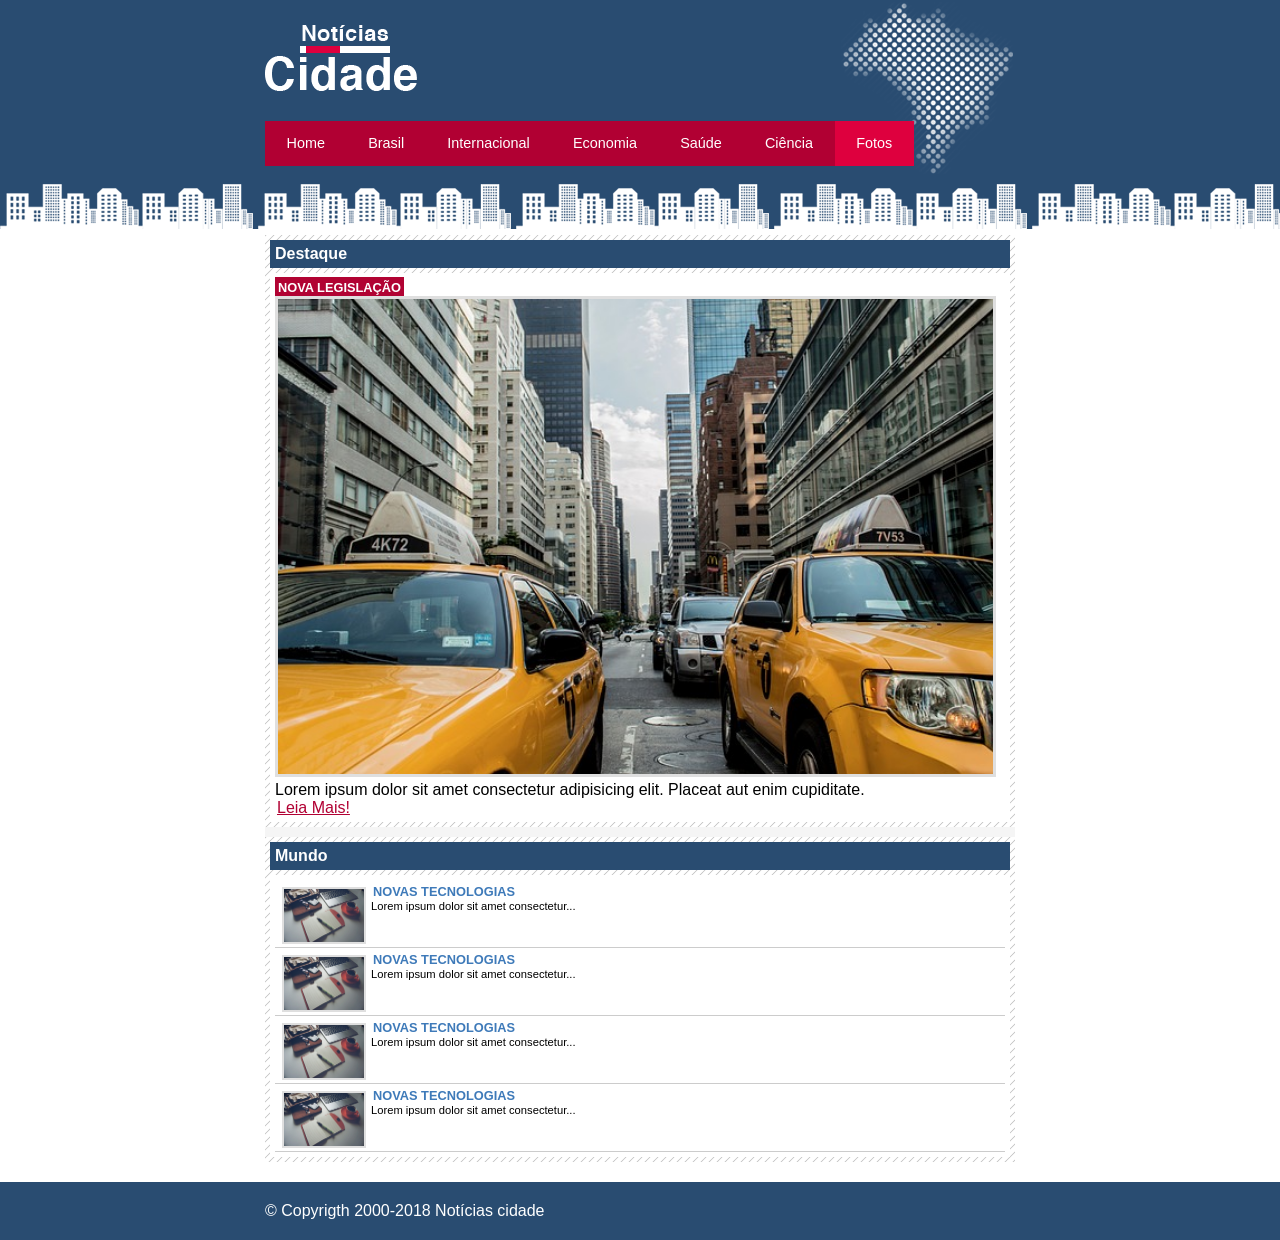
<file: projeto Noticias cidade/fotos.html>
<!DOCTYPE html>
<html lang="en">
    <head>
        <meta charset="UTF-8">
        <meta name="viewport" content="width=device-width, initial-scale=1.0">
        <title>Noticia cidade - Seu site de notícia</title>

        <link rel="stylesheet" href="css/estilo.css">

    </head>
    <body id="uma-coluna" class="fotos">
        
        <!-- Inicio do container-->
        <div id="container">
            
             <!-- Inicio do Topo-->
            <div id="topo"> 
                <h1 class="logo">Noticias cidade</h1>
                <ul id="navegacao">
                    <li class="primeiro"><a id="home" href="index.html">Home</a></li>
                    <li><a id="brasil" href="brasil.html">Brasil</a></li>
                    <li><a id="internacional" href="internacional.html">Internacional</a></li>
                    <li><a id="economia" href="economia.html">Economia</a></li>
                    <li><a id="saude" href="saude.html">Saúde</a></li>
                    <li><a id="ciencia" ihref="ciencia.html">Ciência</a></li>
                    <li><a id="fotos" href="fotos.html">Fotos</a></li>
                </ul>
            </div><!-- Fim do Topo-->
            
            <div id="conteudo"> <!-- Inicio Conteudo-->
                <div id="primario">
                    <div class="caixa destaque">
                        <h2>Destaque</h2>
                        <div class="caixa-conteudo">
                            <h3>Nova legislação</h3>
                            <img class="imagen-principal" src="imagens/taxi.jpg" alt="" width="100%">
                            <p>
                                Lorem ipsum dolor sit amet consectetur adipisicing elit. 
                                Placeat aut enim cupiditate.
                             </p>
                             <a href="">Leia Mais!</a>
                        </div>
                    </div>

                    <div class="caixa">
                        <h2>Mundo</h2>
                        <div class="caixa-conteudo">
                             <ul id="lista-noticias">
                                <li>
                                    <a href="">
                                        <img src="imagens/tecnologia.jpg" alt="" width="80">
                                        <h3>Novas Tecnologias</h3>
                                        <p>
                                            Lorem ipsum dolor sit amet consectetur...
                                        </p>
                                    </a>
                                </li>
                                <li>
                                    <a href="">
                                        <img src="imagens/tecnologia.jpg" alt="" width="80">
                                        <h3>Novas Tecnologias</h3>
                                        <p>
                                            Lorem ipsum dolor sit amet consectetur...
                                        </p>
                                    </a>
                                </li>
                                <li>
                                    <a href="">
                                        <img src="imagens/tecnologia.jpg" alt="" width="80">
                                        <h3>Novas Tecnologias</h3>
                                        <p>
                                            Lorem ipsum dolor sit amet consectetur...
                                        </p>
                                    </a>
                                </li>
                                <li>
                                    <a href="">
                                        <img src="imagens/tecnologia.jpg" alt="" width="80">
                                        <h3>Novas Tecnologias</h3>
                                        <p>
                                            Lorem ipsum dolor sit amet consectetur...
                                        </p>
                                    </a>
                                </li>
                             </ul>
                        </div>
                    </div>

                </div><!-- Fim primario-->
                

            </div><!-- Fim Conteudo-->


        </div>  <!-- Fim do container-->

        <div id="container-rodape" style="clear: both;">
                <div id="rodape">
                   &copy; Copyrigth 2000-2018 Notícias cidade 
                </div>
            </div>


    </body>
</html>
</file>
<file: chale - hotel/css/estilo.css>
*{
    margin: 0;
    padding: 0;
}

body{
    font-family: Helvetica, "Trebuchet MS", sans-serif;
    background: #fff url(../imagens/bg.png) ;
    margin: 15px;
}

#container{
    background: #ede9cc url(../imagens/bg-container.png) top center repeat-y;
    margin: 0 auto;
    min-width: 940px;
    max-width: 1180px;
}

#topo{
    background: #dbcd87;
    height: 15.4em;
    min-height: 250px;
    position: relative;
}

#area-logo{
    background: url(../imagens/topo-imagem-principal.png) no-repeat;
    width: 100%;
    height: 250px;
    position: absolute;
    top: 0;
    left: 0;
    z-index: 1;
}

.logo a{
    position: absolute;
    top: 15px;
    left: 15px;
    z-index: 3;
    background: url(../imagens/logo.png) no-repeat;
    width: 151px;
    height: 66px;
    text-indent: -9000px;
}

#area-menu{
    background: url(../imagens/topo-imagem-lateral.png) no-repeat;
    width: 450px;
    height: 250px;
    position: absolute;
    top: 0;
    right: 0;
    z-index: 2;
}

#conteudo-menu {
    margin-left: 90px;
    margin-right: 15px;
    padding-top: 15px;

}

#menu-locais{
    border-bottom: 1px solid #b5ab56 ;
    border-top: 1px solid #b5ab56 ; 
    padding-top: 5px ;
    padding-bottom: 5px;
    font-size: 0.7em;
    color: #8b8448;
}

#menu-locais .locais{
    float: left;
    line-height: 2.1em;
}

a{
    text-decoration: none;
}

a.reserva{
    text-transform: uppercase;
    background: #a29750;
    color: #fff5b0 ;
    padding: 5px 10px;
    float: right;
}

#menu{
    margin-top: 15px;

}

ul{
    list-style: none;
}

ul#navegacao{
    float: left;
}

ul#navegacao a{
    text-transform: uppercase;
    font-size: 0.8em;
    padding: 5px;
    color: #6e672c;
    line-height: 30px;
}

ul#navegacao a:hover{
    background-color: #fdf6be;
    
}

.depoimento{
    width: 226px;
    height: 164px;
    float: right;
}

/* Area de conteudos*/

#area-principal{
    float: left;
    width: 50%;
    background: url(../imagens/bg-area-principal.png) top left repeat-x;
    padding: 15px 0px;
}

#area-lateral{
    float: right;
    width: 50%;
    background: url(../imagens/bg-area-lateral.png) top left repeat-x;
    padding: 20px 0px;
}

.conteudo{
    margin: 0 auto;
    width: 90%;
}



#rodape{
    clear: both;
    padding: 16px;
    background: #fff url(../imagens/bg-rodape.png) repeat-x top;
    color: #7d7640;
}

/* Formatação de textos*/

h2{
    color: #7d7640;
    font-size: 1.1em;
    padding: 5px 0px;
}

p{
    font-size: 1em;
    margin-bottom: 10px ;
}

/* Formatações da área lateral*/

#beneficios li{
    padding: 8px;
    border-bottom:1px solid #f3efcb ;
    height: 6em;
}

#beneficios li a img{
    float: left;
    margin-right: 8px;
}

#beneficios li a p{
    color:  #000;
    font-size: 0.8em;
}

#beneficios li a h3{
    font-size: 1.1em;
    color: #615b2d;
    padding: 5px 0;
    background: url(../imagens/ornamento.png) no-repeat center right;
}

#beneficios li:hover{
    cursor: pointer;
    background-color: #f6f3d6;
}
</file>
<file: projeto Ana Bella/estilo.css>
body{
    background-image: url(img/fundo.png);
    background-color: #d2d2c1;
    font-family: 'Lucida Sans', 'Lucida Sans Regular', 'Lucida Grande', 'Lucida Sans Unicode', Geneva, Verdana, sans-serif;
}

#principal{
    width: 900px;
}

#menu{
    background-color:#c5c5b2;
    padding: 20px;
    font-size: 16px;
    
}

#conteudo{
    background-color: #e8e8d9;
    padding: 10px;
}


#rodape{
    text-align: center;
    background-color: #828271;
    padding: 1px;
}


a {
    text-decoration: none;
    color: #4b566a;
    font-family: Arial, Helvetica, sans-serif;
    text-transform: uppercase;
    font-weight: bold;
}
h3{
    font-family: Arial, Helvetica, sans-serif;
    color: burlywood;
}

h1{
    color: #828271;
    font-size: 1.2em
}
</file>
<file: Projeto Museu Nacional/css/estilo.css>
body{
    background: #f4f2ec  url(../imagens/fundo.png) repeat-x;
    font-family: 'Lucida Sans', 'Lucida Sans Regular', 'Lucida Grande', 'Lucida Sans Unicode', Geneva, Verdana, sans-serif;
    font-size: 12px;
}

#container{
    width: 1080px;
    margin: 0 auto;
}

a:link, a:active, a:visited{
    color: #af670a;
    text-decoration: none;

}

a:hover{
color:#227115;
}

/* Logo*/

#logo   h1{
    float: left;
}

#logo a {
    width: 248px;
    height: 21px;
    text-indent: -9000px;
    display: block;
    background: url(../imagens/logo.png) no-repeat;
}

/* Barra de navegação*/

header{
    padding: 15px 0px;
    height: 55px;

}

nav ul{
    list-style: none;
    margin: 20px;
    float: right;
}

nav ul li{
    float: left;
}

nav ul li a:link{
    display: block;
    margin-right: 25px;
    padding-bottom: 3px;
    text-transform: uppercase;
}

nav ul li a:hover{
    border-bottom: 1px solid #535858;
}

/* Principal */

#conteudo{
    width: 710px;
    float: left;
    margin-bottom: 20px ;
}

aside{
    width: 350px;
    float: right;
    background-color: #ebe7dd;
    padding-bottom:30px; ;
    margin-bottom: 20px ;
}

section#visita{
    background: #cdc8b1;
    padding: 10px 27px 27px 27px;
    margin-top: 10px;
}

section#galeria{
    padding: 0 27px 0 27px;
}

section#galeria a{
    display: block;
    background: url(../imagens/fundo-foto.png) no-repeat ;
    float: left;
    padding: 17px 15px 17px 15px;
    margin: 10px 0 0 20px;
}

section#galeria img{
    margin-left: 2px;
    margin-top: 3px;
}

article#video{
    float: left;
    width: 310px;
    height: 170px;
    margin-left: 25px;
}

article#mapa{
    float: left;
    width: 310px;
    height: 170px;
    margin-left: 37px;
}

article#exposicoes{
    float: left;
    width: 310px;
    margin: 50px 0 0 25px;
}

article#historia{
    float: left;
    width: 310px;
    margin: 50px 0 0 37px;
}



h3{
    color: #227115;
    font-size: 1em;
    margin-bottom: 15px;
    text-transform: uppercase;
}

h4{
    color: #86521a;
    text-transform: uppercase;
    padding-bottom: 3px;
    margin-bottom: 0;
}
/* Rodapé*/

footer{
    clear: both;
    padding: 20px 0 30px 0;
    text-align: center;
    background: url(../imagens/fundo-rodape.png) no-repeat center top;
}

footer>p a{
    padding: 2px 10px;
}

/* Formulario*/

input{
    height: 20px;
    width: 80px;
    background: #fff;
    border: none;
    font-size: 1em;
}

input.campo{
    border: 1px solid #ada848;
}

input.botao{
    background-color: #9b9271;
    color: white;
    width: 100%;
    height: 40px;
    font-size: 1.2em;
}

fieldset{
    border: none;
}

legend{
    display: none;
}
</file>
<file: projeto Noticias cidade/css/estilo.css>
*{
    margin: 0;
    padding: 0;
}

body{
    font-family: 'Trebuchet MS', 'Lucida Sans Unicode', 'Lucida Grande', 'Lucida Sans', Arial, sans-serif;
    background: #fff url(../imagens/fundo.png) repeat-x;
}

#container{
    width: 750px;
    margin: auto;
}

#topo{
 height: 150px;
 background: url(../imagens/detalhe-topo.png) no-repeat right top ;
 padding-top:25px ;
}

.logo  {
    width: 152px;
    height: 66px;
    background: url(../imagens/logo.png) no-repeat center;
    text-indent: -3000px;
}
/* Barra de navegação */

a:link, a:visited{
    color: #b10033;
    padding: 2px;
}
a:hover{
    color: #e50040;
}

ul{
    margin: 0;
    padding: 0;
    list-style: none;
}

#topo ul{
    background: #b10033;
    margin-top: 30px;
    float: left;
}

#topo ul li{
    float: left;
}

#topo ul a{
    font-size: 0.9em;
    display: block;
    padding: 0.5em 1.5em;
    line-height: 2.1em;
    text-decoration: none;
    color: #fff;
    background: url(../imagens/divisor.png) no repeat left center;
}


#topo ul.primeiro a{
    background: none;
}

#topo ul a:hover{
    color: #69001d;
}

body.home #navegacao a#home,
body.brasil #navegacao a#brasil,
body.internacional #navegacao a#internacional,
body.saude #navegacao a#saude,
body.economoia #navegacao a#economia,
body.ciencia #navegacao a#ciencia,
body.fotos #navegacao a#fotos{
    color: #fff;
    background: #de003e;
    cursor: text;
}


#conteudo{
    margin-top: 60px;
    background-color: #f5f5f5;
}

#lateral{
    width: 180px;
    float: left;
    margin: 0 0 20px -750px;
}

#tres-colunas #primario{
    width: 270px;
    float: left;
    margin: 0 0 20px 195px;
}

#duas-colunas #primario{
    width: 555px;
    float: left;
    margin: 0 0 20px 195px;
}

#uma-coluna #primario{
    width: 750px;
    margin: 0 0 20px 0px;
}

#secundario{
    width: 270px;
    float: left;
    margin: 0 0 20px 15px;
}

/*Caixa*/
.caixa{
    margin: 10px 0px;
    padding: 5px;
    background: #f3f3f3 url(../imagens/fundo-caixa.png);
}

.caixa-conteudo{
    background-color: #fff;
    padding: 5px;
    margin-top:5px ;
}

/* Formatar menus laterais*/

#lateral ul a{
    font-size: 0.9em;
    padding: 3px;
    display: block;
    line-height: 30px;
    color: #000;
    text-decoration: none;
    border-bottom: 1px solid #f3f3f3;
}

#lateral ul a:hover{
    color: #a1a1a1;
    background: #f9f9f9 url(../imagens/marcador.png) no-repeat left center;
    padding-left: 20px;
}

label{
    display: block;
    cursor: pointer;
}

input{
    width: 145px;
    padding: 5px;
    font-size: 0.9em;
    background-color: #fff;
    margin: 2px;
}

input.submit{
    width: 80px;
    color: #fff ;
    background-color: #b10333;
    border: 2px solid #870529;
    cursor: pointer;
}

h2{
    font-size: 1em;
    background: #294c71;
    color: #fff;
    padding: 5px;
}
/* Formatando Imagens*/

img{
    border: 2px solid #dfdfdf;
}

img.imagen-principal{
    width: 98%;
    border: 3px solid #dfdfdf;
}

/*Formatando cabecalhos*/

h3{
    text-transform: uppercase;
    display: inline;
    font-size:0.8em;
    padding: 3px;
}

.destaque  h3{
    background-color: #b10333;
    color: #fff;
}

.entrevista h3{
    background-color: #de003e;
    color: #000;
}

/* Formatando lista de notícias */
#lista-noticias li{
    padding: 2px;
    border-bottom: 1px solid #ccc;
    height: 63px;
}

#lista-noticias li a img{
    float: left;
    margin: 5px;
}

#lista-noticias li a {
    text-decoration: none;
}

#lista-noticias li a h3{
    padding: 0;
    font-size: 0.8em;
    color: #3e7ab9;
}

#lista-noticias li a p {
    font-size: 0.7em;
    color: #000;
}

#lista-noticias li:hover{
    background-color: #eee;
    cursor: pointer;
}

/* Rodape*/

#container-rodape{
    background: #294c71;
    padding: 20px;
}

#rodape{
    width: 750px;
    margin: 0 auto;
    color: #fff;
}
</file>
<file: projeto Tec Blog/estilo.css>
*{
    margin: 0;
    padding: 0px;
}

body{
    font-size: 1em;
    font-family: 'Trebuchet MS', 'Lucida Sans Unicode', 'Lucida Grande', 'Lucida Sans', Arial, sans-serif;
    background-color:#e6e6e6; ;
}

/* Layout */

#area-cabecalho{
    background-color: #f7b600;
    padding: 15px;
    text-align: center;
}

#area-logo, #area-menu{
    padding: 10px;
}

#area-principal{
    width: 920px;
    margin: 0 auto;
}

#area-postagens,#area-lateral{
    background-color: #e6e6e6;
}

#area-postagens{
    width: 660px;
    float: left;
}
.postagem{
    padding: 20px;
    margin-bottom: 20px;
    background-color: #FFF;
}

.conteudo-lateral{
    background-color: #FFF;
    padding: 10px;
    margin-bottom: 20px; 
}

#area-lateral{
    width: 240px;
    float: right;
    background-color: #e6e6e6;
}

.postagem-lateral{
    font-size: 0.8em;
    padding: 5px;
    border-bottom: 1px dotted #CCC;
}

#rodape{
    clear: both;
    background-color: #CCC;
    text-align: center;
    padding: 15px;
}

/* Formatação do Menu*/

a{
    text-decoration: none;
}

 a:link, a:visited{
    color: #f7b600;
}

a:hover{
    text-decoration: underline ;
}

#area-cabecalho a:link, #area-cabecalho a:visited{
    color: #FFF;
    padding: 10px;
}

#area-cabecalho a:hover{
    color: #f7b600;
    background-color: #FFF;
    text-decoration: none;
}

/* Formatações Gerais */

h1{
    color: #4e4e4e;
    font-size: 2.5em;
}

h2{
    color: #f7b600;
}

h3{
    color: #565656;
    background-color: #CCC;
    padding: 5px;
}

.branco{
    color: white;
}

.data-postagem{
    font-size: 0.8em;
    border-bottom: 1px solid #f4f4f4;
    padding-bottom: 10px;
    margin-bottom: 10px;
    display: block;
}
</file>
